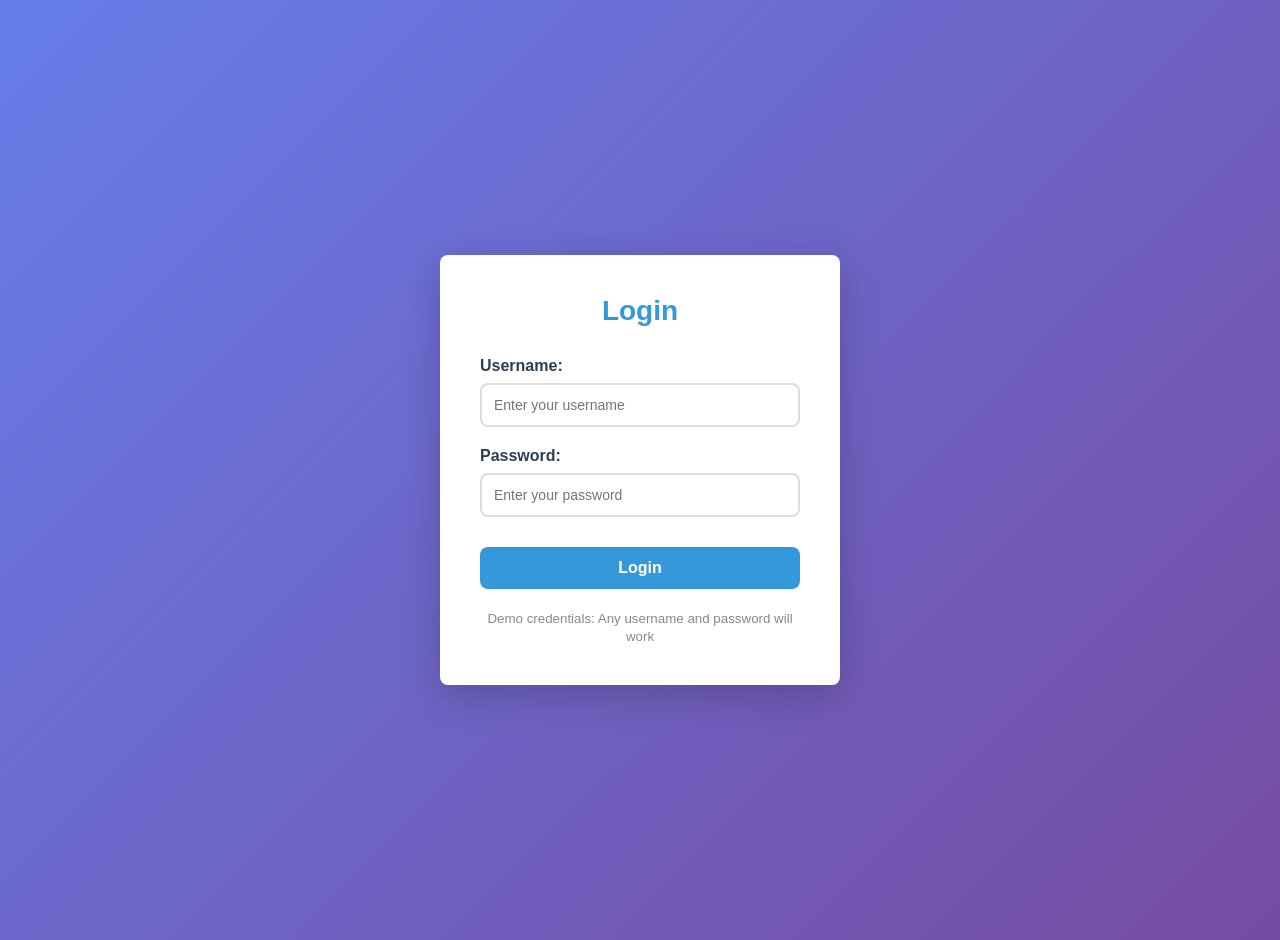
<file: index.html>
<!DOCTYPE html>
<html lang="en">
<head>
    <meta charset="UTF-8">
    <meta name="viewport" content="width=device-width, initial-scale=1.0">
    <title>Login - Multi-Step Application</title>
    <link rel="stylesheet" href="style.css">
</head>
<body>
    <div class="container">
        <div class="login-container">
            <div class="login-box">
                <h1>Login</h1>
                <form id="loginForm">
                    <div class="form-group">
                        <label for="username">Username:</label>
                        <input type="text" id="username" name="username" placeholder="Enter your username" required>
                        <span class="error-message" id="usernameError"></span>
                    </div>
                    <div class="form-group">
                        <label for="password">Password:</label>
                        <input type="password" id="password" name="password" placeholder="Enter your password" required>
                        <span class="error-message" id="passwordError"></span>
                    </div>
                    <button type="submit" class="btn-login">Login</button>
                </form>
                <div class="login-info">
                    <p><small>Demo credentials: Any username and password will work</small></p>
                </div>
            </div>
        </div>
    </div>

    <script src="script.js"></script>
</body>
</html>
</file>
<file: style.css>
/* Global Styles */
* {
    margin: 0;
    padding: 0;
    box-sizing: border-box;
}

:root {
    --primary-color: #3498db;
    --secondary-color: #2c3e50;
    --success-color: #27ae60;
    --danger-color: #e74c3c;
    --warning-color: #f39c12;
    --light-bg: #ecf0f1;
    --dark-text: #2c3e50;
    --border-radius: 8px;
    --box-shadow: 0 2px 10px rgba(0, 0, 0, 0.1);
}

body {
    font-family: 'Segoe UI', Tahoma, Geneva, Verdana, sans-serif;
    background: linear-gradient(135deg, #667eea 0%, #764ba2 100%);
    min-height: 100vh;
    display: flex;
    justify-content: center;
    align-items: center;
    color: var(--dark-text);
}

.container {
    width: 100%;
    max-width: 1000px;
    margin: 0 auto;
    padding: 20px;
}

/* Navbar */
.navbar {
    display: flex;
    justify-content: space-between;
    align-items: center;
    padding: 15px 0;
    margin-bottom: 20px;
    background: rgba(255, 255, 255, 0.95);
    border-radius: var(--border-radius);
    padding: 15px 25px;
    box-shadow: var(--box-shadow);
}

.navbar h2 {
    color: var(--primary-color);
    font-size: 24px;
}

/* Login Container */
.login-container {
    display: flex;
    justify-content: center;
    align-items: center;
    min-height: 100vh;
}

.login-box {
    background: white;
    padding: 40px;
    border-radius: var(--border-radius);
    box-shadow: 0 10px 40px rgba(0, 0, 0, 0.2);
    width: 100%;
    max-width: 400px;
}

.login-box h1 {
    text-align: center;
    color: var(--primary-color);
    margin-bottom: 30px;
    font-size: 28px;
}

/* Form Styles */
.form-group {
    margin-bottom: 20px;
}

.form-group label {
    display: block;
    margin-bottom: 8px;
    font-weight: 600;
    color: var(--dark-text);
}

.form-group input,
.form-group select {
    width: 100%;
    padding: 12px;
    border: 2px solid #ddd;
    border-radius: var(--border-radius);
    font-size: 14px;
    transition: border-color 0.3s ease;
}

.form-group input:focus,
.form-group select:focus {
    outline: none;
    border-color: var(--primary-color);
}

.form-group input[type="checkbox"] {
    width: auto;
    margin-right: 8px;
}

.error-message {
    color: var(--danger-color);
    font-size: 12px;
    margin-top: 5px;
    display: block;
}

.login-info {
    text-align: center;
    margin-top: 20px;
    color: #888;
}

/* Buttons */
.btn-login,
.btn-submit,
.btn-primary {
    width: 100%;
    padding: 12px;
    background: var(--primary-color);
    color: white;
    border: none;
    border-radius: var(--border-radius);
    font-size: 16px;
    font-weight: 600;
    cursor: pointer;
    transition: all 0.3s ease;
    margin-top: 10px;
}

.btn-login:hover,
.btn-submit:hover,
.btn-primary:hover {
    background: #2980b9;
    transform: translateY(-2px);
    box-shadow: 0 5px 15px rgba(52, 152, 219, 0.4);
}

.btn-back,
.btn-logout,
.btn-secondary {
    padding: 10px 20px;
    background: var(--light-bg);
    color: var(--dark-text);
    border: 2px solid #ddd;
    border-radius: var(--border-radius);
    cursor: pointer;
    font-weight: 600;
    transition: all 0.3s ease;
    font-size: 14px;
}

.btn-back:hover,
.btn-secondary:hover {
    background: #ddd;
}

.btn-logout {
    background: var(--danger-color);
    color: white;
    border: none;
}

.btn-logout:hover {
    background: #c0392b;
}

/* Dashboard Styles */
.dashboard-container {
    background: white;
    padding: 40px;
    border-radius: var(--border-radius);
    box-shadow: var(--box-shadow);
    animation: fadeIn 0.5s ease;
}

.welcome-message {
    text-align: center;
    margin-bottom: 40px;
}

.welcome-message h1 {
    color: var(--primary-color);
    margin-bottom: 10px;
    font-size: 32px;
}

.welcome-message p {
    color: #666;
    font-size: 16px;
}

/* Options Grid */
.options-grid {
    display: grid;
    grid-template-columns: repeat(auto-fit, minmax(200px, 1fr));
    gap: 20px;
    margin-bottom: 30px;
}

.option-card {
    background: linear-gradient(135deg, #667eea 0%, #764ba2 100%);
    padding: 30px;
    border-radius: var(--border-radius);
    text-align: center;
    cursor: pointer;
    transition: all 0.3s ease;
    color: white;
    box-shadow: var(--box-shadow);
}

.option-card:hover {
    transform: translateY(-10px);
    box-shadow: 0 15px 40px rgba(0, 0, 0, 0.2);
}

.option-icon {
    font-size: 40px;
    margin-bottom: 15px;
}

.option-card h3 {
    font-size: 18px;
    margin-bottom: 10px;
}

.option-card p {
    font-size: 14px;
    opacity: 0.9;
}

/* Form Container */
.form-container {
    background: white;
    padding: 40px;
    border-radius: var(--border-radius);
    box-shadow: var(--box-shadow);
    max-width: 600px;
    margin: 0 auto;
}

.form-header {
    text-align: center;
    margin-bottom: 30px;
}

.form-header h1 {
    color: var(--primary-color);
    font-size: 28px;
    margin-bottom: 10px;
}

.form-header p {
    color: #666;
    font-size: 16px;
}

/* Info Container */
.info-container {
    background: white;
    padding: 40px;
    border-radius: var(--border-radius);
    box-shadow: var(--box-shadow);
    animation: slideUp 0.5s ease;
}

.success-message {
    text-align: center;
    margin-bottom: 40px;
}

.success-icon {
    font-size: 60px;
    color: var(--success-color);
    margin-bottom: 15px;
    display: block;
}

.success-message h1 {
    color: var(--success-color);
    font-size: 32px;
    margin-bottom: 10px;
}

.success-message p {
    color: #666;
    font-size: 16px;
}

.info-box {
    background: var(--light-bg);
    padding: 30px;
    border-radius: var(--border-radius);
    margin-bottom: 30px;
}

.info-box h2 {
    color: var(--primary-color);
    margin-bottom: 20px;
    font-size: 22px;
}

.info-content {
    display: grid;
    grid-template-columns: repeat(auto-fit, minmax(250px, 1fr));
    gap: 25px;
}

.user-info,
.submitted-data,
.submission-timestamp {
    background: white;
    padding: 20px;
    border-radius: var(--border-radius);
    border-left: 4px solid var(--primary-color);
}

.user-info h3,
.submitted-data h3,
.submission-timestamp h3 {
    color: var(--primary-color);
    margin-bottom: 15px;
    font-size: 16px;
}

.user-info p,
.submitted-data p,
.submission-timestamp p {
    margin-bottom: 10px;
    color: var(--dark-text);
    font-size: 14px;
}

.user-info p strong,
.submitted-data p strong,
.submission-timestamp p strong {
    color: var(--secondary-color);
}

.data-display {
    background: white;
    padding: 15px;
    border-radius: var(--border-radius);
}

.data-list {
    list-style: none;
}

.data-list li {
    padding: 10px;
    border-bottom: 1px solid #eee;
    font-size: 14px;
}

.data-list li:last-child {
    border-bottom: none;
}

.data-list strong {
    color: var(--primary-color);
    min-width: 120px;
    display: inline-block;
}

.action-buttons {
    display: flex;
    gap: 15px;
    flex-wrap: wrap;
    justify-content: center;
}

.action-buttons button {
    flex: 1;
    min-width: 150px;
}

/* Responsive Design */
@media (max-width: 768px) {
    .login-box {
        padding: 25px;
    }

    .dashboard-container,
    .form-container,
    .info-container {
        padding: 20px;
    }

    .options-grid {
        grid-template-columns: 1fr;
    }

    .navbar {
        flex-direction: column;
        gap: 15px;
    }

    .navbar h2 {
        font-size: 20px;
    }

    .welcome-message h1 {
        font-size: 24px;
    }

    .success-icon {
        font-size: 50px;
    }

    .action-buttons {
        flex-direction: column;
    }

    .action-buttons button {
        width: 100%;
    }

    .info-content {
        grid-template-columns: 1fr;
    }
}

@media (max-width: 480px) {
    .container {
        padding: 10px;
    }

    .login-box {
        padding: 20px;
    }

    .login-box h1 {
        font-size: 24px;
    }

    .form-group input,
    .form-group select {
        padding: 10px;
        font-size: 14px;
    }

    .option-card {
        padding: 20px;
    }

    .option-icon {
        font-size: 30px;
    }

    .option-card h3 {
        font-size: 16px;
    }
}

/* Animations */
@keyframes fadeIn {
    from {
        opacity: 0;
        transform: translateY(20px);
    }
    to {
        opacity: 1;
        transform: translateY(0);
    }
}

@keyframes slideUp {
    from {
        opacity: 0;
        transform: translateY(40px);
    }
    to {
        opacity: 1;
        transform: translateY(0);
    }
}
</file>
